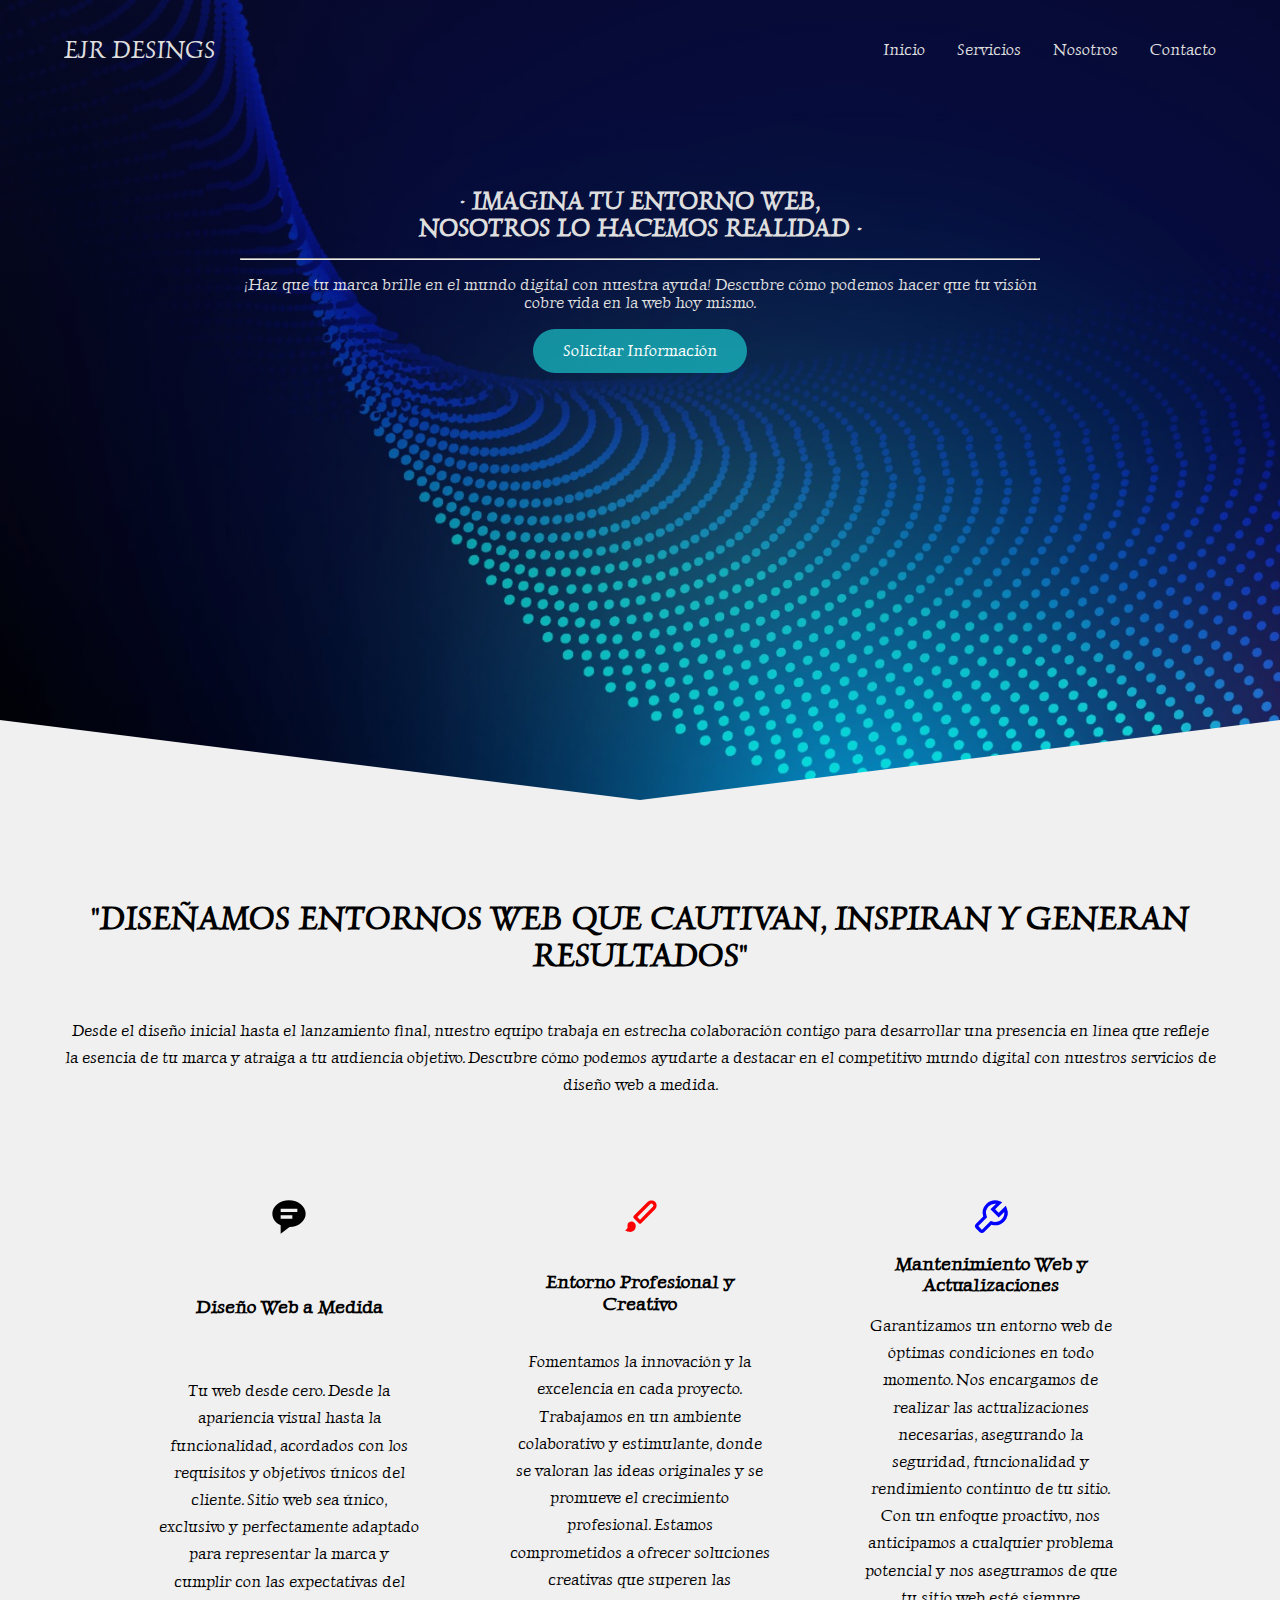
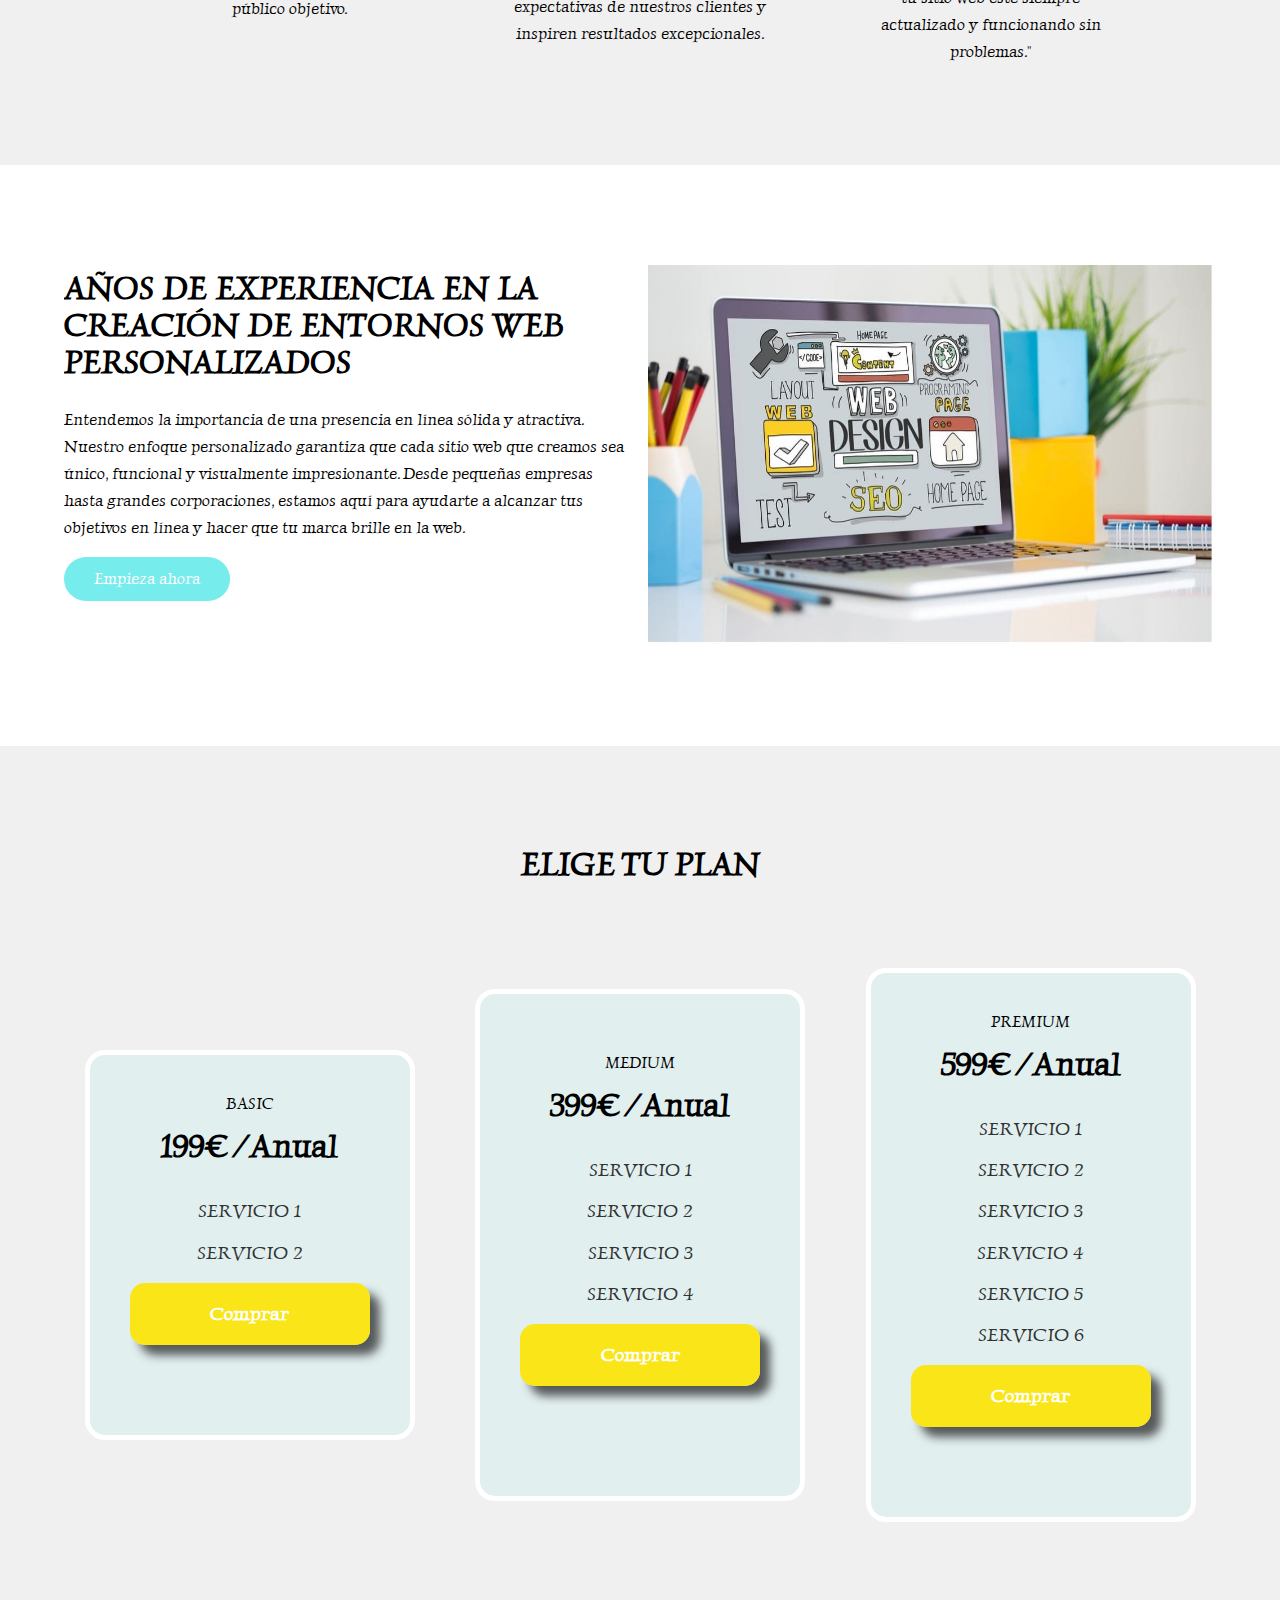
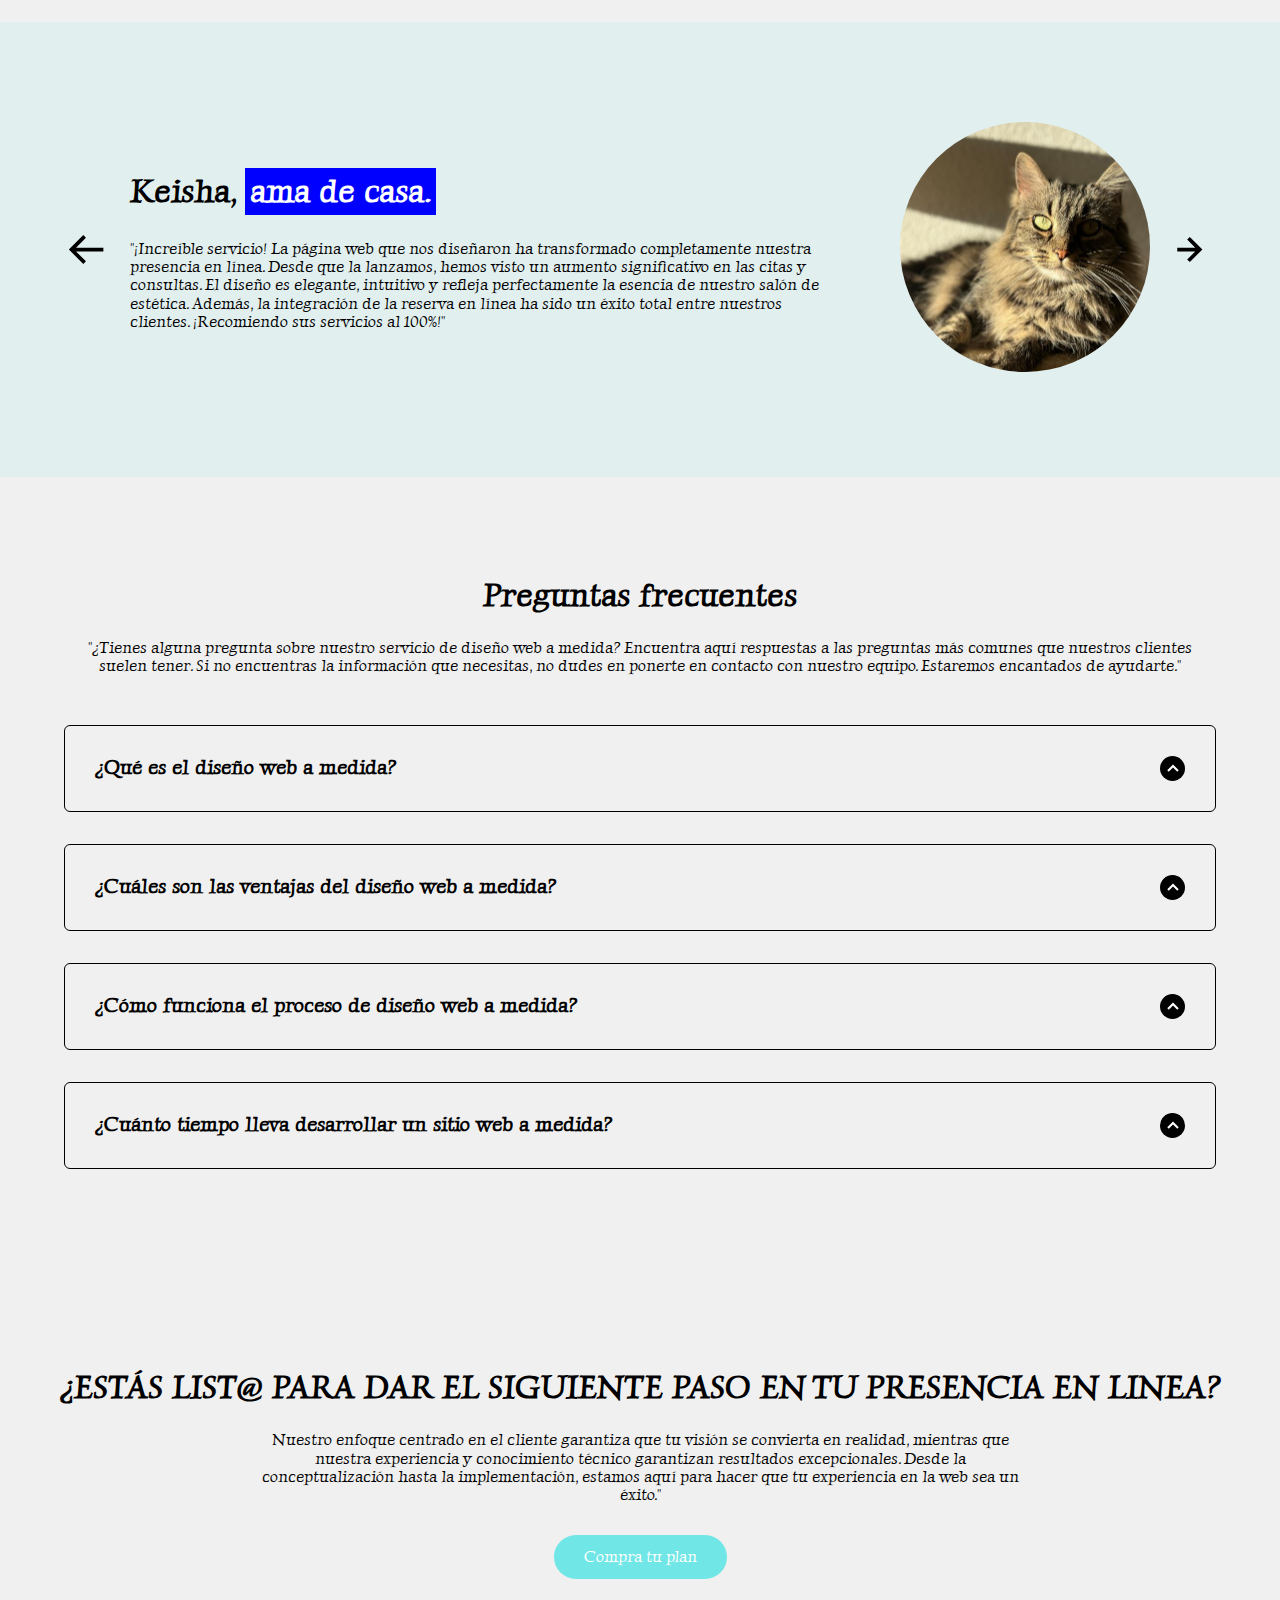
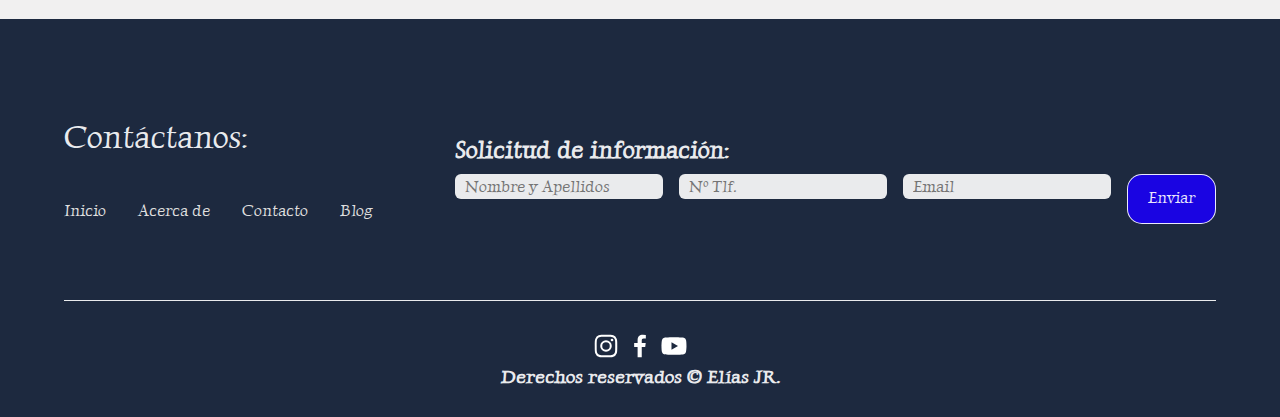
<file: index.html>
<!DOCTYPE html>
<html lang="es">
<head>
    <meta charset="UTF-8">
    <meta http-equiv="X-UA-Compatible" content="IE=edge">
    <meta name="viewport" content="width=device-width, initial-scale=1.0">
    <meta name="theme-color" content="#2091FP">
    <!-- Primary Meta Tags -->
    <title>EJR DESING'S - Entorno Web a tu medida. Página web personalizada.</title>
    <meta name="title" content="EJR DESING'S - Entorno Web a tu medida. Página web personalizada." />
    <meta name="description" content="  ¡Haz que tu marca brille en el mundo digital con nuestra ayuda! Descubre cómo podemos hacer que tu visión cobre vida en la web hoy mismo." />

    <!-- Open Graph / Facebook -->
    <meta property="og:type" content="website" />
    <meta property="og:url" content="https://eliasjr1989.gibhub.io/" />
    <meta property="og:title" content="EJR DESING'S" />
    <meta property="og:description" content="  ¡Haz que tu marca brille en el mundo digital con nuestra ayuda! Descubre cómo podemos hacer que tu visión cobre vida en la web hoy mismo." />
    <meta property="og:image" content="https://eliasjr1989.gibhub.io/images/meta-tags.png" />

    <!-- Twitter -->
    <meta property="twitter:card" content="summary_large_image" />
    <meta property="twitter:url" content="https://metatags.iPREVIEWo/" />
    <meta property="twitter:title" content="EJR DESING'S - Entorno Web a tu medida. Página web personalizada." />
    <meta property="twitter:description" content="  ¡Haz que tu marca brille en el mundo digital con nuestra ayuda! Descubre cómo podemos hacer que tu visión cobre vida en la web hoy mismo." />
    <meta property="twitter:image" content="https://eliasjr1989.gibhub.io/meta-tags.png" />
    <title>Art Web</title>
    <link rel="shortcut icon" href="./images/vector.jpg" type="image/x-icon">
    <link rel="stylesheet" href="./css/normalize.css">
    <link rel="stylesheet" href="./css/estilos.css">
</head>
<body>

    <header class="hero">
        <nav class="nav container">
            <div class="nav__logo">
                <h2 class="nav__title">EJR DESINGS</h2>
            </div>

            <ul class="nav__link nav__link--menu">
                <li class="nav__items">
                    <a href="#" class="nav__links">Inicio</a>
                </li>
                <li class="nav__items">
                    <a href="#" class="nav__links">Servicios</a>
                </li>
                <li class="nav__items">
                    <a href="#" class="nav__links">Nosotros</a>
                    <li class="nav__items">
                        <a href="#" class="nav__links">Contacto</a>
                    </li>
                </li>

                <img src="./images/close.svg" class="nav__close" alt="">
            </ul>
            
            <div class="nav__menu">
                <img src="./images/menu.svg" class="nav__img" alt="">
            </div>
        </nav>

        <section class="hero__container container">
            <h1 class="hero__title">· IMAGINA TU ENTORNO WEB,<br>NOSOTROS LO HACEMOS REALIDAD ·</h1>
            <hr>
            <p class="hero__paragrah"> 
              ¡Haz que tu marca brille en el mundo digital con nuestra ayuda! Descubre cómo podemos hacer que tu visión cobre vida en la web hoy mismo.</p>
              <a href="#" class="cta">Solicitar Información</a>
        </section>
    </header>

    <main>
        <section class="container about">
            <h2 class="subtitle">"DISEÑAMOS ENTORNOS WEB QUE CAUTIVAN, INSPIRAN Y GENERAN RESULTADOS"</h2><br>
            <p class="about__paragraph">Desde el diseño inicial hasta el lanzamiento final, nuestro equipo trabaja en estrecha colaboración contigo para desarrollar una presencia en línea que refleje la esencia de tu marca y atraiga a tu audiencia objetivo. Descubre cómo podemos ayudarte a destacar en el competitivo mundo digital con nuestros servicios de diseño web a medida.</p><br>
            <div class="about__main">
                <article class="about__icons">
                    <img src="./images/cloud.svg" class="about__icon" alt="">
                    <h3 class="about__title">Diseño Web a Medida</h3>
                    <p class="about__paragraph">Tu web desde cero. Desde la apariencia visual hasta la funcionalidad, acordados con los requisitos y objetivos únicos del cliente. Sitio web sea único, exclusivo y perfectamente adaptado para representar la marca y cumplir con las expectativas del público objetivo.
                    </p>

                </article>

                <article class="about__icons">
                    <img src="./images/paint.svg" class="about__icon" alt="">
                    <h3 class="about__title">Entorno Profesional y Creativo</h3>
                    <p class="about__paragraph">Fomentamos la innovación y la excelencia en cada proyecto. Trabajamos en un ambiente colaborativo y estimulante, donde se valoran las ideas originales y se promueve el crecimiento profesional. Estamos comprometidos a ofrecer soluciones creativas que superen las expectativas de nuestros clientes y inspiren resultados excepcionales.</p>
                </article>

                <article class="about__icons">
                    <img src="./images/tool.svg" class="about__icon" alt="">
                    <h3 class="about__title">Mantenimiento Web y Actualizaciones</h3>
                    <p class="about__paragraph">Garantizamos un entorno web de óptimas condiciones en todo momento. Nos encargamos de realizar las actualizaciones necesarias, asegurando la seguridad, funcionalidad y rendimiento continuo de tu sitio. Con un enfoque proactivo, nos anticipamos a cualquier problema potencial y nos aseguramos de que tu sitio web esté siempre actualizado y funcionando sin problemas."</p>
                </article>
            </div>
        </section>

        <section class="knowledge">
            <div class="knowledge__container container">
                <div class="knowledge__texts">
                    <h2 class="subtitle">AÑOS DE EXPERIENCIA EN  LA CREACIÓN DE ENTORNOS WEB PERSONALIZADOS</h2>
                    <p class="knowledge__paragraph">Entendemos la importancia de una presencia en línea sólida y atractiva. Nuestro enfoque personalizado garantiza que cada sitio web que creamos sea único, funcional y visualmente impresionante. Desde pequeñas empresas hasta grandes corporaciones, estamos aquí para ayudarte a alcanzar tus objetivos en línea y hacer que tu marca brille en la web.</p>
                    <a href="#" class="cta">Empieza ahora</a>
                </div>

                <figure class="knowledge__picture">
                    <img src="./images/webdesing.jpg" class="knowledge__img" alt="">
                </figure>
            </div>
        </section>

        <section class="price container">
            <h2 class="subtitle">ELIGE TU PLAN</h2>
            <div class="price__table">

                <div class="price__element">
                    <p class="price__name">BASIC</p>
                    <h3 class="price__price">199€/Anual</h3>

                    <div class="price__items">
                        <p class="price__features">SERVICIO 1</p>
                        <p class="price__features">SERVICIO 2</p>
                        <a href="#" class="price__cta">Comprar</a>
                    </div>
                </div>

                <div class="price__element price__element--best">
                    <p class="price__name">MEDIUM</p>
                    <h3 class="price__price">399€/Anual</h3>
                    <div class="price__items">
                        <p class="price__features">SERVICIO 1</p>
                        <p class="price__features">SERVICIO 2</p>
                        <p class="price__features">SERVICIO 3</p>
                        <p class="price__features">SERVICIO 4</p>

                        <a href="#" class="price__cta">Comprar</a>
                    </div>
                </div>

                <div class="price__element">
                    <p class="price__name">PREMIUM</p>
                    <h3 class="price__price">599€/Anual</h3>
                    <div class="price__items">
                        <p class="price__features">SERVICIO 1</p>
                        <p class="price__features">SERVICIO 2</p>
                        <p class="price__features">SERVICIO 3</p>
                        <p class="price__features">SERVICIO 4</p>
                        <p class="price__features">SERVICIO 5</p>
                        <p class="price__features">SERVICIO 6</p>

                        <a href="#" class="price__cta">Comprar</a>
                    </div>
                </div>
                
            </div>
        </section>

        <section class="testimony">

            <div class="testimony__container container">
                <img src="./images/flechaizquierda.svg" class="testimony__arrow" id="before" alt="">
                <section class="testimony__body testimony__body--show" data-id="1">
                    <div class="testimony__texts">
                        <h2 class="subtitle">Keisha, <span class="testimony__course"> ama de casa.</span></h2>
                        <p class="testimony__review">"¡Increíble servicio! La página web que nos diseñaron ha transformado completamente nuestra presencia en línea. Desde que la lanzamos, hemos visto un aumento significativo en las citas y consultas. El diseño es elegante, intuitivo y refleja perfectamente la esencia de nuestro salón de estética. Además, la integración de la reserva en línea ha sido un éxito total entre nuestros clientes. ¡Recomiendo sus servicios al 100%!"</div>
                    <figure class="testimony__picture">
                        <img src="./images/face11.jpg" class="testimony__img" alt="">
                    </figure>
                </section>

                <section class="testimony__body" data-id="2">
                    <div class="testimony__texts">
                        <h2 class="subtitle">Laura Marín Piqueras, <span class="testimony__course">empresaria.</span></h2>
                        <p class="testimony__review">"Estamos encantados con la nueva página web que nos crearon. No solo es moderna y fácil de navegar, sino que también nos ha ayudado a captar nuevos clientes y a gestionar mejor nuestras solicitudes de servicio. La sección de testimonios y el blog informativo son adiciones maravillosas que han elevado nuestra credibilidad. El equipo fue extremadamente profesional y entendió exactamente lo que necesitábamos. ¡Gracias por un trabajo tan excepcional!"</div>
                    
                    <figure class="testimony__picture">
                        <img src="./images/face22.jpg" class="testimony__img" alt="">
                    </figure>
                </section>
                
                <section class="testimony__body" data-id="3">
                    <div class="testimony__texts">
                        <h2 class="subtitle">Elías Jiminián, <span class="testimony__course">full stack developer.</span></h2>
                        <p class="testimony__review">""¡No podríamos estar más satisfechos con nuestra nueva página web! Desde el primer día, la atención al detalle y el compromiso con nuestra visión fueron evidentes. La plataforma es intuitiva y visualmente impresionante, mostrando perfectamente nuestros proyectos de reformas. La funcionalidad para que los clientes soliciten presupuestos en línea ha facilitado mucho el proceso. Hemos recibido numerosos elogios de nuestros clientes y hemos visto un incremento notable en los contactos. ¡Gran trabajo y servicio impecable!"</div>
                    
                    <figure class="testimony__picture">
                        <img src="./images/face33.jpg" class="testimony__img" alt="">
                    </figure>
                </section>

                <img src="./images/flechaderecha.svg" class="testimony__arrow" id="next" alt="">
            </div>

        </section>

        <section class="questions container">
            <h2 class="subtitle">Preguntas frecuentes</h2>
            <p class="questions__paragraph">"¿Tienes alguna pregunta sobre nuestro servicio de diseño web a medida? Encuentra aquí respuestas a las preguntas más comunes que nuestros clientes suelen tener. Si no encuentras la información que necesitas, no dudes en ponerte en contacto con nuestro equipo. Estaremos encantados de ayudarte."</p>
                <section class="questions__container">
                <article class="questions__padding">
                    <div class="questions__answer">
                        <h3 class="questions__title">¿Qué es el diseño web a medida?
                            <span class="questions__arrow">
                                <img src="./images/flecha.svg" class="questions_img" alt="">
                            </span>
                        </h3>

                        <p class="questions__show">
                            El diseño web a medida se refiere a la creación de sitios web completamente personalizados y adaptados a las necesidades específicas de cada cliente. En lugar de utilizar plantillas predefinidas, cada aspecto del sitio se desarrolla desde cero para garantizar un diseño único y exclusivo.</p>
                    </div>
                </article>

                <article class="questions__padding">
                    <div class="questions__answer">
                        <h3 class="questions__title">¿Cuáles son las ventajas del diseño web a medida?
                            <span class="questions__arrow">
                                <img src="./images/flecha.svg" class="questions__img" alt="">
                            </span>

                        </h3>
                        <p class="questions__show">
                            El diseño web a medida permite una mayor flexibilidad y personalización, lo que significa que el sitio web puede adaptarse completamente a las necesidades y objetivos del cliente. Además, ofrece un mayor control sobre la apariencia visual, la funcionalidad y la experiencia del usuario.</p>
                    </div>
                </article>
                
                <article class="questions__padding">
                    <div class="questions__answer">
                        <h3 class="questions__title">¿Cómo funciona el proceso de diseño web a medida?
                            <span class="questions__arrow">
                                <img src="./images/flecha.svg" class="questions__img" alt="">
                            </span>
                        </h3>

                        <p class="questions__show">
                            El proceso de diseño web a medida comienza con una consulta inicial para comprender las necesidades y objetivos del cliente. Luego, se realiza una planificación detallada y se desarrolla un diseño personalizado desde cero. Después de la aprobación del diseño, se procede a la fase de desarrollo y pruebas, seguida del lanzamiento final del sitio web.</p>
                    </div>
                </article>

                <article class="questions__padding">
                    <div class="questions__answer">
                        <h3 class="questions__title">¿Cuánto tiempo lleva desarrollar un sitio web a medida?
                            <span class="questions__arrow">
                                <img src="./images/flecha.svg" class="questions__img" alt="">
                            </span>
                        </h3>

                        <p class="questions__show">
                            El tiempo de desarrollo de un sitio web a medida puede variar según la complejidad del proyecto y los requisitos específicos del cliente. En general, el proceso puede tomar varias semanas o incluso meses, pero se puede proporcionar una estimación más precisa después de una consulta inicial.</p>
                    </div>
                </article>

            </section>
        </section>

        <section class="questions__offer">
            <h2 class="subtitle">¿ESTÁS LIST@ PARA DAR EL SIGUIENTE PASO EN TU PRESENCIA EN LINEA?</h2>
            <p class="questions__copy">Nuestro enfoque centrado en el cliente garantiza que tu visión se convierta en realidad, mientras que nuestra experiencia y conocimiento técnico garantizan resultados excepcionales. Desde la conceptualización hasta la implementación, estamos aquí para hacer que tu experiencia en la web sea un éxito."</p>
            <a href="#" class="cta">Compra tu plan</a>
        </section>




    </main>

    <footer class="footer">
            <section class="footer__container container">
                <nav class="nav nav--footer">
                    <h2 class="footer__title">Contáctanos:</h2>
                    <ul class="nav__link nav__link--footer">
                        <li class="nav__items">
                            <a href="#" class="nav__links">Inicio</a>
                            </li>
                        <li class="nav__items">
                            <a href="#" class="nav__links">Acerca de</a>
                            </li>
                        <li class="nav__items">
                            <a href="#" class="nav__links">Contacto</a>
                            <li class="nav__items">
                            <a href="#" class="nav__links">Blog</a>
                            </li>
                        </li>
                    </ul>
                </nav>

                <form class="footer__form">
                    <h2 class="footer__formulario">Solicitud de información:</h2>
                    <div class="footer__inputs">
                        <input type="text" placeholder="Nombre y Apellidos" class="footer__input">
                        <input type="text" placeholder="Nº Tlf." class="footer__input">
                        <input type="email" placeholder="Email" class="footer__input" name="replyto">
                        <input type="submit" value="Enviar" class="footer__submit">
                    </div>
                </form>
            </section>

            <section class="footer__copy container">
                <div class="footer__social">
                    <a href="#" class="footer__icons"><img src="./images/instagram.svg" alt="" class="footer__img"></a>
                    <a href="#" class="footer__icons"><img src="./images/facebook.svg" alt="" class="footer__img"></a>
                    <a href="#" class="footer__icons"><img src="./images/youtube.svg" alt="" class="footer__img"></a>
                </div>

                <h3 class="footer__copyright"> Derechos reservados &copy; Elías JR.</h3>
            </section>
    </footer>

    <script src="./js/slider.js"></script>
    <script src="./js/questions.js"></script>
    <script src="./js/menu.js"></script>
</body>
</html>
</file>
<file: css/estilos.css>
@import url('https://fonts.googleapis.com/css2?family=Alegreya+SC:ital,wght@0,400;0,500;0,700;0,800;0,900;1,400;1,500;1,700;1,800;1,900&family=Love+Light&family=Luxurious+Roman&family=Poppins:ital,wght@0,100;0,200;0,300;0,400;0,500;0,600;0,700;0,800;0,900;1,100;1,200;1,300;1,400;1,500;1,600;1,700;1,800;1,900&display=swap');

:root{
    --padding-container: 100px 0;
    --color-title: #000000;
}

body{
    font-family: "Luxurious Roman", serif;
    background-color: #f1f0f0;
}

.container{
    width: 90%;
    nav-index: 1200px;
    margin: 0 auto;
    overflow: hidden;
    padding: var(--padding-container);
}

.hero{
   width: 100%;
   height: 100vh;
   min-height: 600px;
   max-height: 800px;
   position: relative;
   display: grid;
   grid-template-rows: 100px 1fr;
   color:rgb(222, 222, 222);
}

.hero::before{
    content: "";
    position: absolute;
    top: 0;
    left: 0;
    width: 100%;
    height: 100%;
    background-image: linear-gradient(180deg, #0e0d3063 0%, #fcfcfc00 100%), url("../images/vector.jpg");
    background-size: cover;
    clip-path: polygon(0 0, 100% 0, 100% 90%, 50% 100%, 0 90%);
    z-index: -1;
}

.nav{
    --padding-container:0;
    height: 100%;
    display: flex;
    align-items: center;
}

.nav__title{
    font-weight: 300;
}

.nav__link{
    margin-left: auto;
    padding: 0;
    display: grid;
    grid-auto-flow: column;
    grid-auto-columns: max-content;
    gap: 2em;
}

.nav__items{
    list-style: none;
}

.nav__links{
    color: rgb(222, 222, 222);
    text-decoration: none;
}

.nav__menu{
    margin-left: auto;
    cursor: pointer;
    display: none;
}

.nav__img{
    display: block;
    width: 30px;
}

.nav__close{
    display: var(--show, none);
}

/* Hero container */

.hero__container{
    max-width: 800px;
    display: grid;
    --padding-container:0;
    grid-auto-rows: max-content;
    align-content: center;
    gap: 1em;
    padding-bottom: 300px;
    text-align: center;
}

.hero__title{
    font-size: 1.5rem;
}

.hero__paragraph{
    margin-bottom: 20px;
}

.cta{
    display: inline-block;
    background-color: rgba(28, 223, 223, 0.603);
    justify-self: center;
    color: rgb(255, 255, 255);
    text-decoration: none;
    padding: 13px 30px;
    border-radius: 32px;
    margin-bottom: 40px;
}

/* About */

.about{
    text-align: center;
}

.subtitle{
    color: var(--color-title);
    font-size: 2rem;
    margin-bottom: 25px;
}

.about__paragraph{
    line-height: 1.7;
}

.about__main{
    padding-top: 80px;
    display: grid;
    width: 90%;
    margin: 0 auto;
    gap: 1em;
    overflow: hidden;
    grid-template-columns: repeat(auto-fit, minmax(260px, auto));
}

.about__icons{
    display: grid;
    gap: 1em;
    justify-items: center;
    width: 260px;
    overflow: hidden;
    margin: 0 auto;
}

.about__icon{
    width: 40px;
}

/* Knowledge */

.knowledge{
    background-color: #ffffff;
    background-image:  repeating-linear-gradient(#ffffff);
    background-size: 20px 20px;
    background-position: 0 0, 10px 10px;
    overflow: hidden;
}

.knowledge__container{
    display: grid;
    grid-template-columns: 1fr 1fr;
    gap: 1em;
    align-items: center;
    color: #000000;
}

.knowledge__picture{
    max-width: 700px;
}

.knowledge__img{
    width: 100%;
    display: block;
}

.knowledge__paragraph{
    line-height: 1.7;
    margin-bottom: 15px;
    color: #000000;
}

/* Price */

.price{
    text-align: center;
}

.price__table{
    padding-top: 60px;
    display: flex;
    flex-wrap: wrap;
    gap: 2.5em;
    justify-content: space-evenly;
    align-items: center;
}

.price__element{
    background-color: rgb(196, 236, 236, 0.329);
    text-align: center;
    border: 5px solid rgb(255, 255, 255);
    border-radius: 20px;
    width: 330px;
    padding: 40px;
    --color-plan: #000000;
    --color-price: #000000;
    --bg-cta: rgba(252, 227, 3, 0.911);
    --color-cta: rgb(255, 255, 255);
    --color-items: #000000cc;
}

.price__element--best{
    width: 330px;
    border: 5px solid rgb(255, 255, 255);
    border-radius: 20px;
    padding: 60px 40px;
    background-color: rgb(196, 236, 236, 0.329);
    --color-plan: #000000;
    --color-price: #000000;
    --bg-cta: rgba(252, 227, 3, 0.911);
    --color-cta: rgb(255, 255, 255);
    --color-items: #000000cc;
}

.price__name{
    color: var(--color-plan);
    margin-bottom: 15px;
    font-weight: 300;    
}

.price__price{
    font-size: 2rem;
    color: var(--color-price);
}

.price__items{
    margin-top: 35px;
    display: grid;
    gap: 1em;
    font-weight: 300;
    font-size: 1.2rem;
    margin-bottom: 50px;
    color: var(--color-items);
}

.price__cta{
    display: block;
    padding: 20px 0;
    border-radius: 15px;
    text-decoration: none;
    background-color: var(--bg-cta);
    font-weight: 600;
    color: var(--color-cta);
    box-shadow: 10px 10px 10px rgba(37, 37, 37, 0.747);
}

/* Testimony */

.testimony{
    background-color: rgba(196, 236, 236, 0.329);
}

.testimony__container{
    display: grid;
    grid-template-columns: 50px 1fr 50px;
    gap: 1em;
    align-items: center;
    color: #000000;
}

.testimony__body{
    display: grid;
    grid-template-columns: 1fr max-content;
    justify-content: space-between;
    align-items: center;
    gap: 2em;
    grid-column: 2/3;
    grid-row: 1/2;
    opacity: 0;
    pointer-events: none;
}

.testimony__body--show{
    pointer-events: unset;
    opacity: 1;
    transition: opacity 1.5s ease-in-out;
}

.testimony__img{
    width: 250px;
    height: 250px;
    border-radius: 50%;
    object-fit: cover;
    object-position: 50% 30%;
}

.testimony__texts{
    max-width: 700px;
}

.testimony__course{
    background-color: blue;
    color: white;
    display: inline-block;
    padding: 5px;
}

.testimony__arrow{
    width: 90%;
    cursor: pointer;
}

/* Questions */

.questions{
    text-align: center;
}

.questions__container{
    display: grid;
    gap: 2em;
    padding-top: 50px;
    padding-bottom: 100px;
    color: black;
}

.questions__padding{
    padding: 0;
    transition: padding .3s;
    border: 1px solid #000000;
    border-radius: 6px;
}

.questions__padding--add{
    padding: 0;
    transition: padding .3s;
    border: 1px solid rgb(0, 0, 0);
    padding-bottom: 30px;
}

.questions__answer{
    padding: 0 30px 0;
    overflow: hidden;
}

.questions__title{
    text-align: left;
    display: flex;
    font-size: 20px;
    padding: 30px 0 30px;
    cursor: pointer;
    color: var(--color-title);
    justify-content: space-between;
}

.questions__arrow{
    border-radius: 50%;
    background-color: var(--color-title);
    width: 25px;
    height: 25px;
    display: flex;
    justify-content: center;
    align-items: center;
    align-self: flex-end;
    margin-left: 10px;
    transition: transform .3s;
}

.questions__arrow--rotate{
    transform: rotate(180deg);
}

.questions__show{
    text-align: left;
    height: 0;
    transition: height .3s;
}

.questions__img{
    display: block;
}

.questions__offer{
    text-align: center;
}

.questions__copy{
    width: 60%;
    margin: 0 auto;
    margin-bottom: 30px;
}

/* Footer */

.footer{
    background-color: #1D293F;
    color: rgba(255, 255, 255, 0.911);
}

.footer__title{
    font-weight: 300;
    font-size: 2rem;
    margin-bottom: 30px;
}

.footer__title, .footer__formulario{
    color: rgba(255, 255, 255, 0.911);
}

.footer__container{
    display: flex;
    justify-content: space-between;
    align-items: center;
    border-bottom: 1px solid rgb(255, 255, 255, 0.911);
    padding-bottom: 60px;
}

.nav--footer{
    padding-bottom: 20px;
    display: grid;
    gap: 1em;
    grid-auto-flow: row;
    height: 100%;
}
.nav__link--footer{
    display: flex;
    margin: 0;
    margin-right: 20px;
    flex-wrap: wrap;
}

.footer__inputs{
    margin-top: 10px;
    display: flex;
    overflow: hidden;
}


.footer__input{
    background-color: rgba(255, 255, 255, 0.911);
    height: 25px;
    display: block;
    padding-left: 10px;
    border-radius: 6px;
    font-size: 1rem;
    outline: none;
    border: none;
    margin-right: 16px;
}


.footer__submit{
    margin-left: auto;
    display: inline-block;
    height: 50px;
    padding: 0 20px;
    background-color: rgb(26, 4, 226);
    border: 1px solid rgba(255, 255, 255, 0.911);
    font-size: 1rem;
    color: rgba(255, 255, 255, 0.911);
    border-radius: 15px;
    cursor: pointer;
}

.footer__copy{
    --padding-container: 30px 0;
    text-align: center;
}

.footer__copyright{
    font-size: 300;
}

.footer__icons{
    margin-bottom: 10px;
}

.footer__img{
    width: 30px;
}

/* Media queries */

@media (max-width:800px){
    .nav__menu{
        display: block;
    }

    .nav__link--menu{
        position: fixed;
        background-color: #000000;
        top: 0;
        left: 0;
        height: 100%;
        width: 100%;
        display: flex;
        flex-direction: column;
        justify-content: space-evenly;
        align-items: center;
        z-index: 100;
        opacity: 0;
        pointer-events: none;
        transition: .7s opacity;
    }

    .nav__link--show{
        --show: block;
        opacity: 1;
        pointer-events: unset;
    }

    .nav__close{
        position: absolute;
        top: 30px;
        right: 30px;
        width: 30px;
        cursor: pointer;
    }

    .hero__title{
        font-size: 1.5rem;
    }

    .about__icons:last-of-type{
        grid-column: 1/-1;;
    }

    .knowledge__container{
        grid-template-columns: 1fr;
        grid-template-rows: max-content 1fr;
        gap: 3em;
        text-align: center;
    }

    .knowledge__picture{
        grid-row: 1/2;
        justify-content: center;
    }

    .testimony__container{
        grid-template-columns: 30px 1fr 30px;
    }

    .testimony__body{
        grid-template-columns: 1fr;
        grid-template-rows: max-content max-content;
        gap: 3em;
        justify-items: center;
    }

    .testimony__img{
        width: 200px;
        height: 200px;
    }

    .questions__copy{
        width: 100%;
    }

    .footer__container{
        flex-wrap: wrap;
    }

    .nav--footer{
        width: 100%;
        justify-items: center;
        padding-bottom: 60px;
    }

    .nav__link--footer{
        width: 100%;
        justify-content: space-between;
        margin: 0;
    }

    .footer__form{
        width: 100%;
        justify-content: space-evenly;
    }

    .footer__input{
        flex: 1;
    }
}

@media (max-width:600px){
    .hero__title{
        font-size: 2rem;
    }

    .hero__paragraph{
        font-size: 1rem;
    }

    .subtitle{
        font: 1.8rem;
    }

    .price__element{
        width: 90%;
    }

    .price__element--best{
        width: 90%;
        /* padding: 40px; */
    }

    .price__price{
        font-size: 2rem;
    }

    .testimony{
        --padding-container: 60px 0;
    }

    .testimony__container{
        grid-template-columns: 28px 1fr 28px;
        gap: .9em;
    }

    .testimony__arrow{
        width: 100%;
        margin-top: 15px;

    }

    .testimony__course{
        margin-top: 15px;
    }

    .questions__title{
        font-size: 1rem;
    }

    .footer__title{
        justify-self: start;
    }
    
    .footer__inputs{
        flex-wrap: wrap;
    }

    .footer__input{
        flex-basis: 100%;
        margin: 0;
        margin-bottom: 16px;
    }
    
    .footer__submit{
        margin-right: auto;
        margin-left: 0;
        text-align: center;
    }
}
</file>
